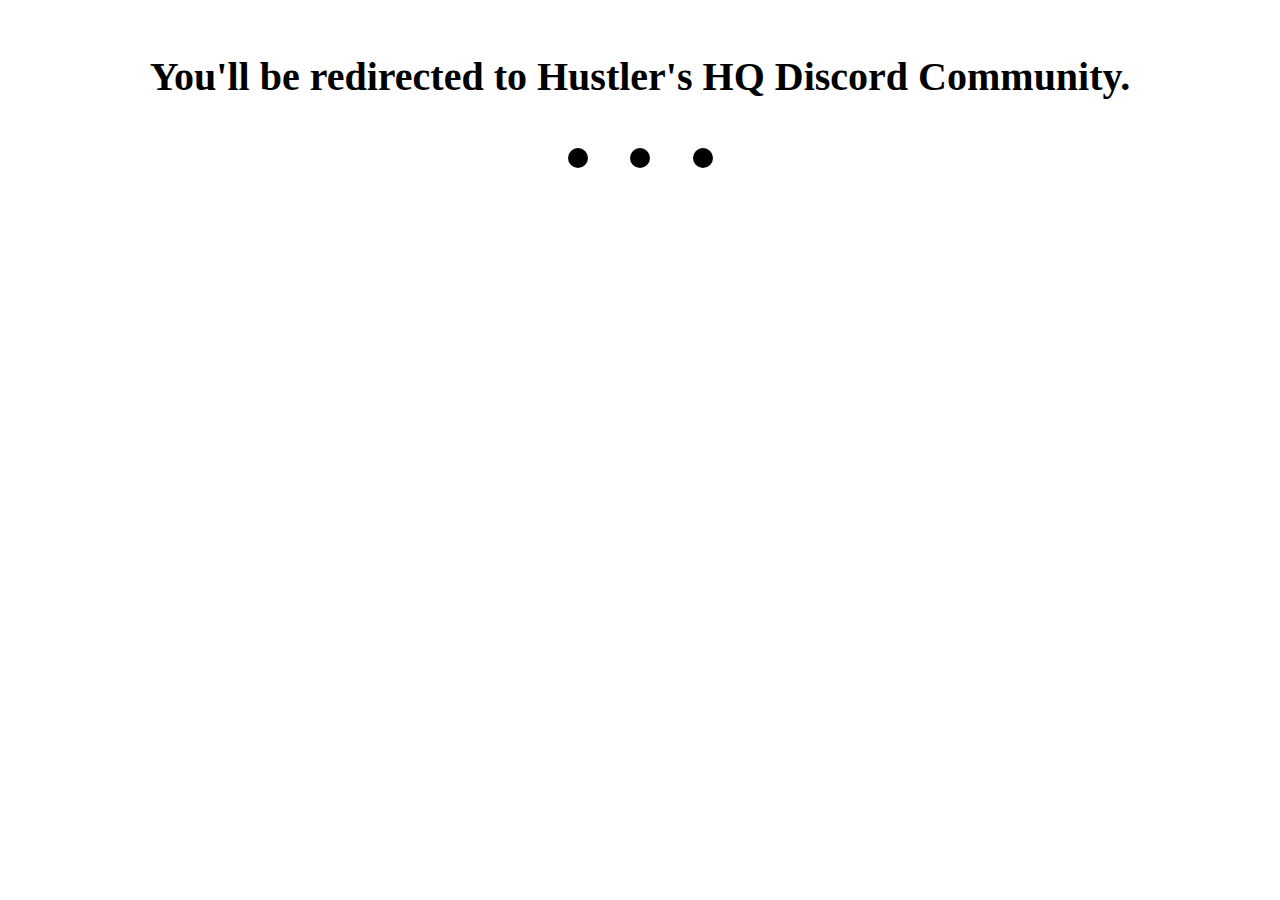
<file: discord.html>
<!DOCTYPE html>
<html>
<head>
   <title>Hustler's HQ | Discord</title>
   <meta http-equiv="refresh" content="100; url = https://discord.gg/HeaqYNb5mS" />
   <link rel="stylesheet" href="css/discord.css">
   <link rel="shortcut icon" href="Assests/Template 2.png" type="image/png">
       <!-- Open graph -->
    <meta name="description" content="• Join Hustler's Zone Discord Community.
• Here We Talk About Trading , Business , Startups & Finance.
• Join-Learn-Earn & Grow."/>
    <meta content="#FFFFFF" name="theme-color">
</head>
<body class="body">
    <!-- <nav class="navbar">
        <div class="logo2">
            <img src="Assests/Template 2.png" alt="Hustler's HQ"> 
        </div>
    </nav> -->
        <!-- <h1 class="heading">Welcome To Hustler's Zone</h1> -->
    <h4 class="heading1">You'll be redirected to Hustler's HQ Discord Community.</h4>

    <!-- LOADING DOTS... --> 
    <div class="spinner-box sticky__footer">
      <div class="pulse-container">  
        <div class="pulse-bubble pulse-bubble-1"></div>
        <div class="pulse-bubble pulse-bubble-2"></div>
        <div class="pulse-bubble pulse-bubble-3"></div>
      </div>
    </div>
</body>
</html>
</file>
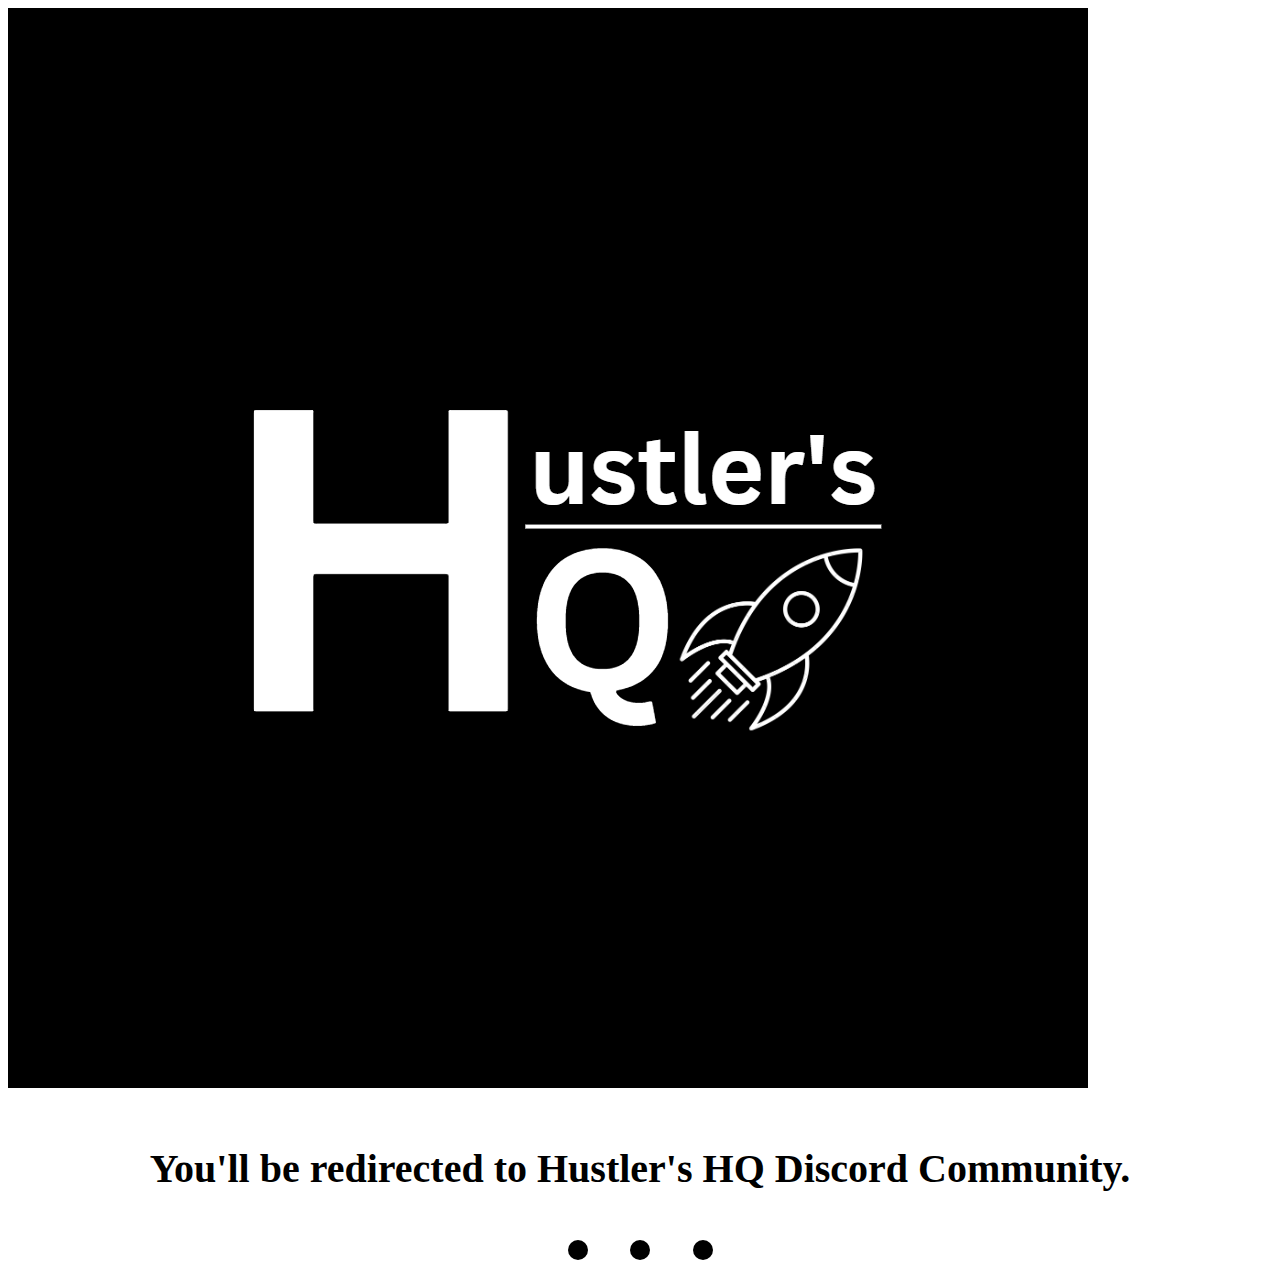
<file: SubPages/discord.html>
<!DOCTYPE html>
<html>
<head>
   <title>Hustler's HQ</title>
   <meta http-equiv="refresh" content="1 ; url = https://discord.gg/HeaqYNb5mS" />
   <link rel="stylesheet" href="/css/discord.css">
   <link rel="shortcut icon" href="logo.png" type="image/png">
       <!-- Open graph -->
    <meta name="description" content="• Join Hustler's Zone Discord Community.
• Here We Talk About Trading , Business , Startups & Finance.
• Join-Learn-Earn & Grow."/>
    <meta content="#FFFFFF" name="theme-color">
</head>
<body class="body">
    <nav class="navbar">
        <div class="logo">
            <img src="/Assests/Template 2.png" alt="Hustler's Zone™️"> 
        </div>
    </nav>
        <!-- <h1 class="heading">Welcome To Hustler's Zone</h1> -->
    <h4 class="heading1">You'll be redirected to Hustler's HQ Discord Community.</h4>

    <!-- LOADING DOTS... --> 
    <div class="spinner-box sticky__footer">
      <div class="pulse-container">  
        <div class="pulse-bubble pulse-bubble-1"></div>
        <div class="pulse-bubble pulse-bubble-2"></div>
        <div class="pulse-bubble pulse-bubble-3"></div>
      </div>
    </div>
</body>
</html>
</file>
<file: css/discord.css>
.body {
  background-color: rgb(255, 255, 255);
}

.logo2 {
  height: 159px;
  border-radius: 15px;
}


.heading {
  text-align: center;
  font-size: 50px;
  color: rgb(0, 0, 0);
  justify-content: center;
  align-items: center;
}
.heading1{
  text-align: center;
  font-size: 30px;
  color: rgb(0, 0, 0);  
  justify-content: center;
  align-items: center;
  
}
/* If the screen size is 601px wide or more, set the font-size of <div> to 80px */
@media screen and (min-width: 500px) {
  .heading1 {
    font-size: 40px;
  }
}

/* If the screen size is 600px wide or less, set the font-size of <div> to 30px */
@media screen and (max-width: 1000px) {
  .heading1 {
    font-size: 60px;
    margin-top: 200px;
    margin-left: 20px;
  }
}

@media screen and (max-width: 1000px) {
  .logo {

    display: flex;
    height: 143px;

    width: 100%;
    margin: 0 auto;
    padding: 0 0px;
    /* justify-content: center; */
  }
}

/* Style the <hr> element */
hr {
  margin: auto;
  width: 40%;
}


.pulse-container {
    width: 145px;
    display: flex;
    justify-content: space-between;
    align-items: center;
  }
  
  .pulse-bubble {
    width: 20px;
    height: 20px;
    border-radius: 50%;
    background-color: #000000;
  }
  
  .pulse-bubble-1 {
      animation: pulse .4s ease 0s infinite alternate;
  }
  .pulse-bubble-2 {
      animation: pulse .4s ease .2s infinite alternate;
  }
  .pulse-bubble-3 {
      animation: pulse .4s ease .4s infinite alternate;
  }
  @keyframes pulse {
    from {
      opacity: 1;
      transform: scale(1);
    }
    to {
      opacity: .25;
      transform: scale(.75);
    }
  }
  .sticky__footer {
    /* background-color: var(--darker-bg); */
    display: flex;
    justify-content: center;
    align-items: center;
    /* padding: 20px; */
    height: 10px;
    width: 100%;
  }

  /* @media screen and (min-width: 500px) {
    .spinner-box 
    .sticky__footer {
      padding: 2px;
      height: 20px;
      width: 10%;
    }
  }
  

  @media screen and (max-width: 1000px) {
    .spinner-box 
    .sticky__footer{
      padding: 2px;
      height: 20px;
      width: 10%;
    }
  } */
</file>
